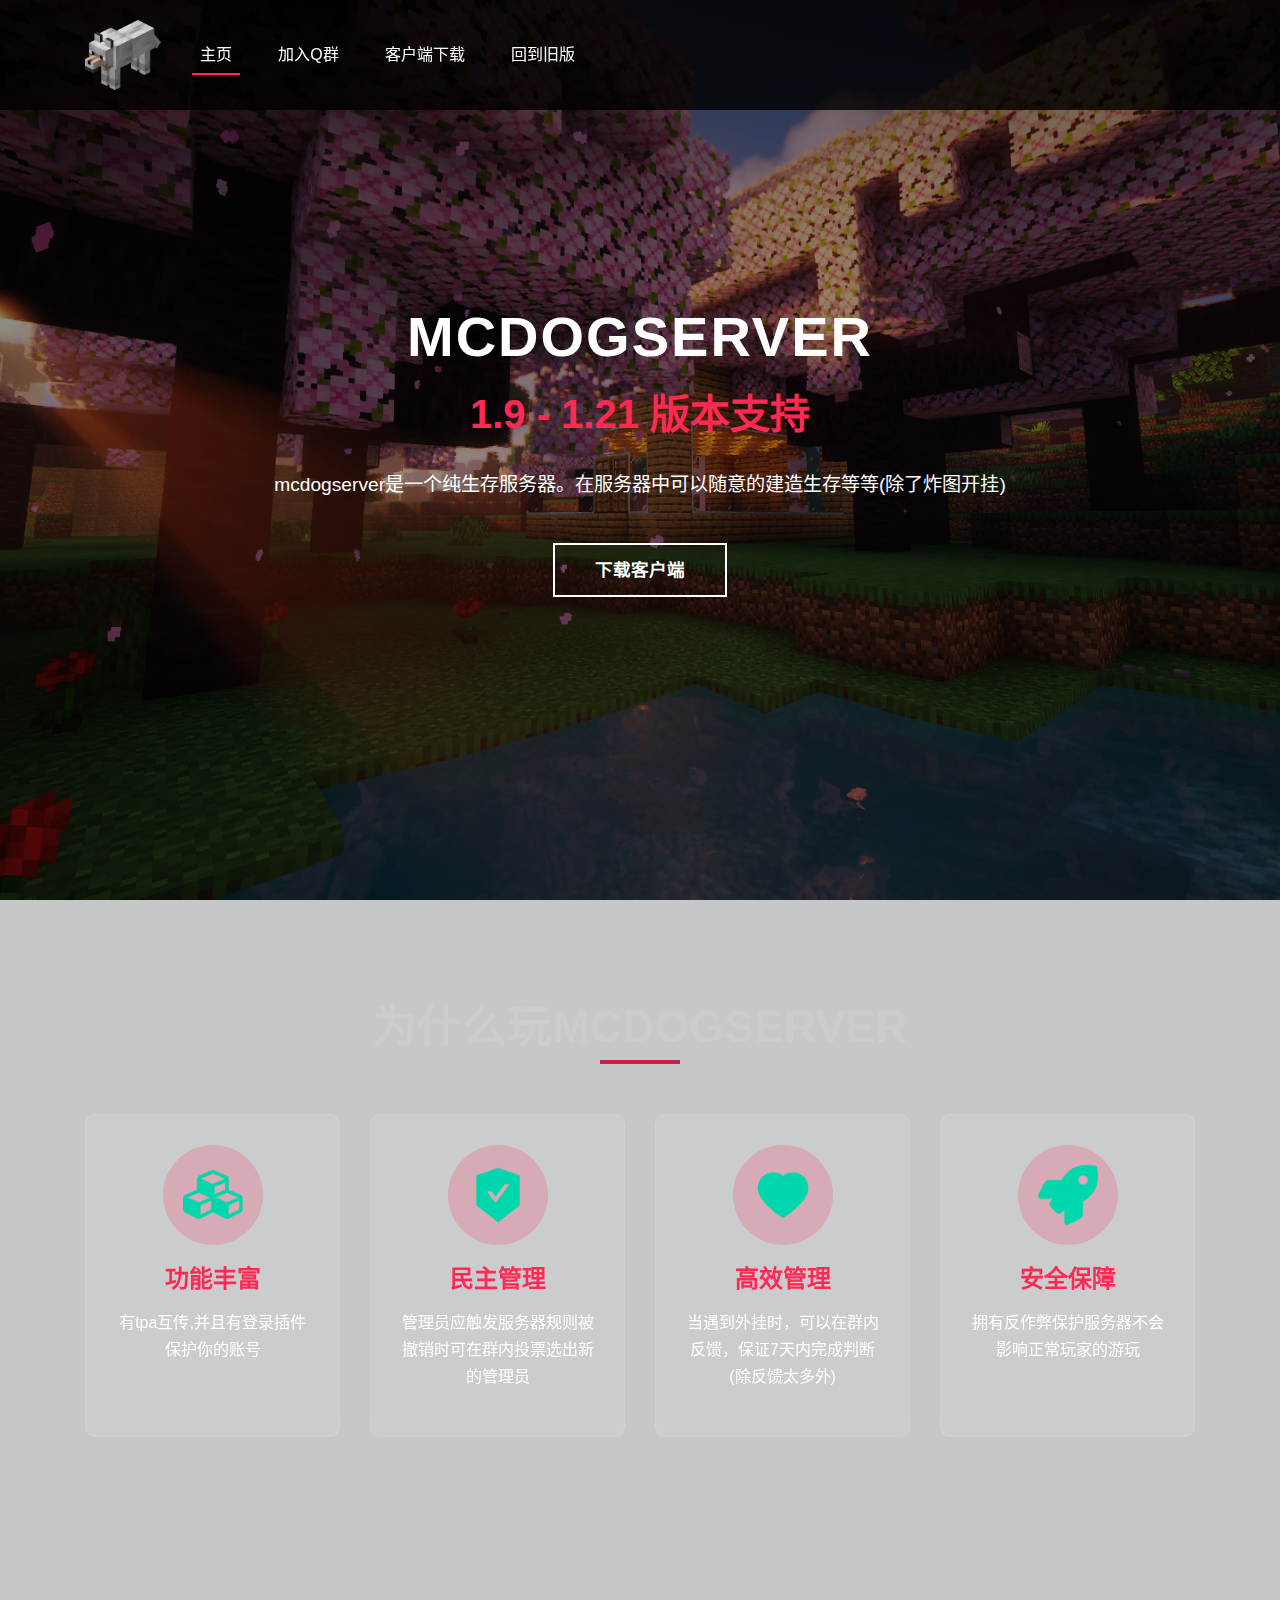
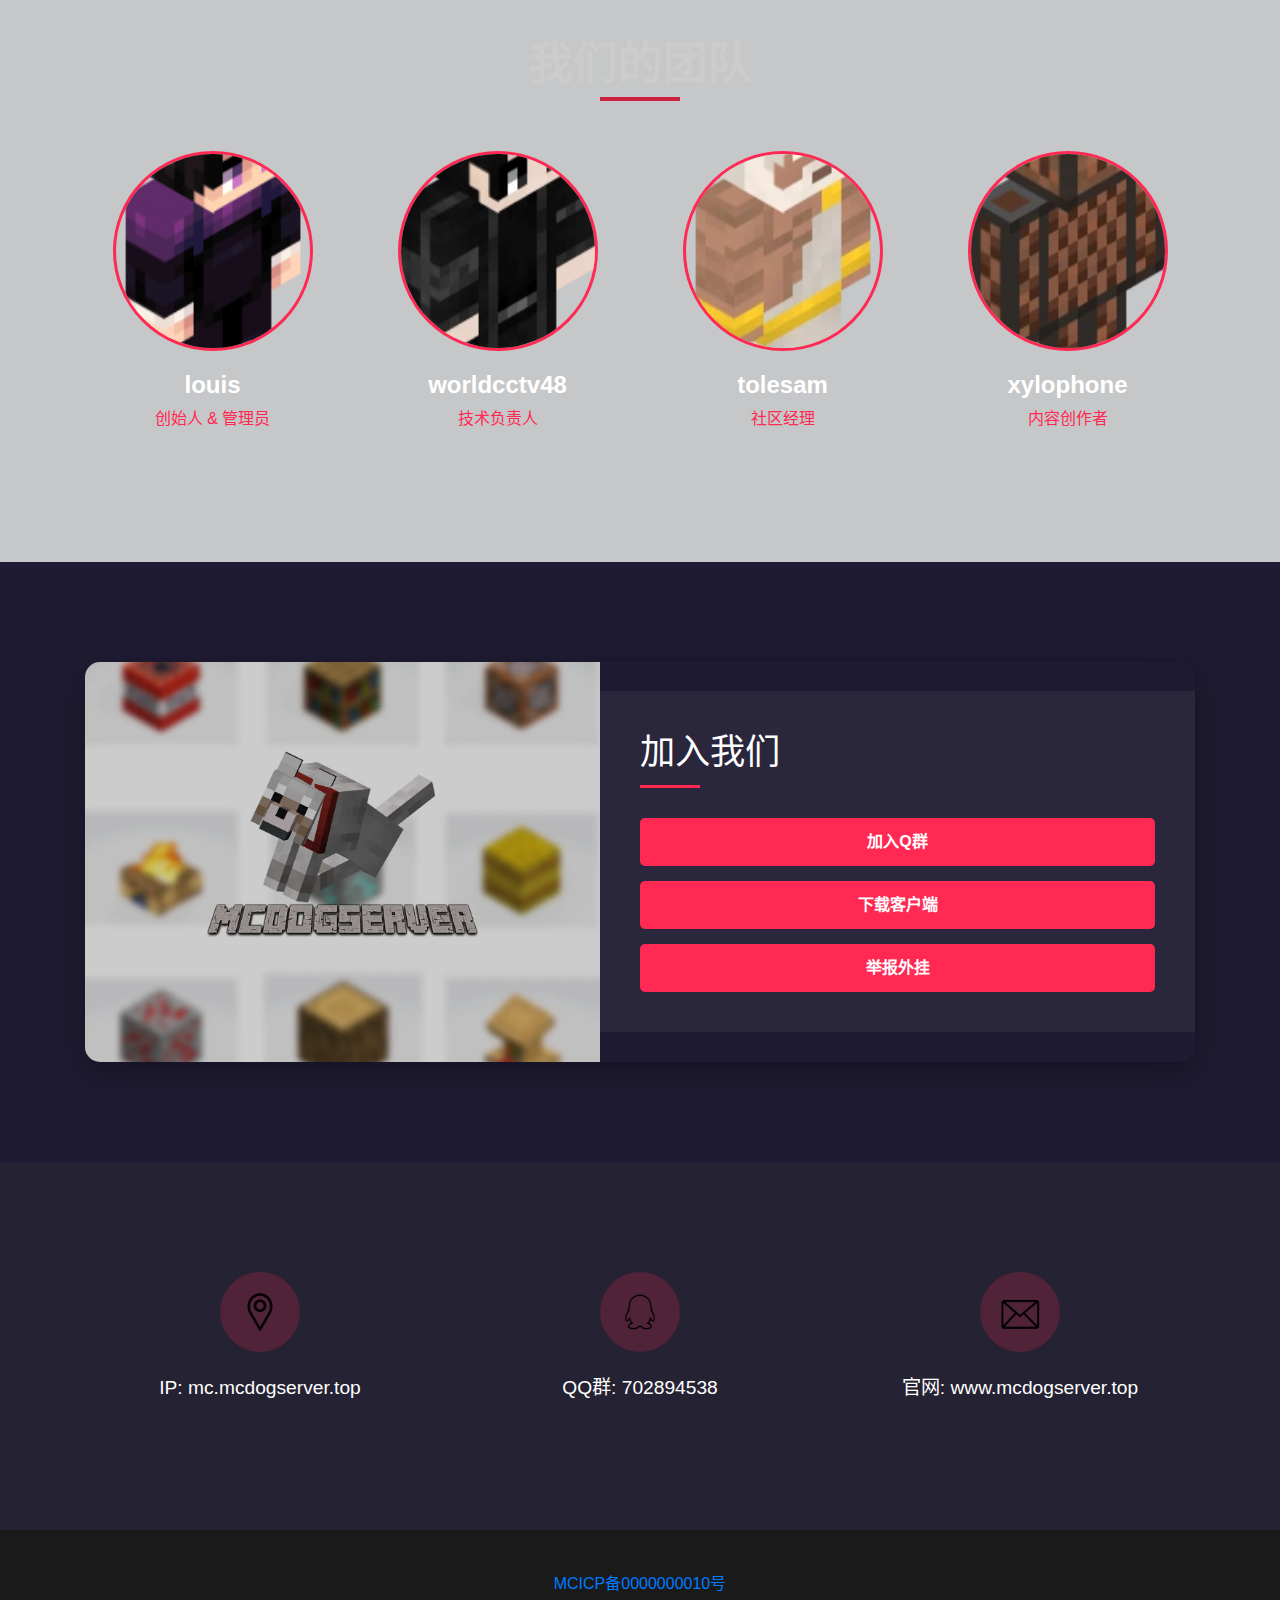
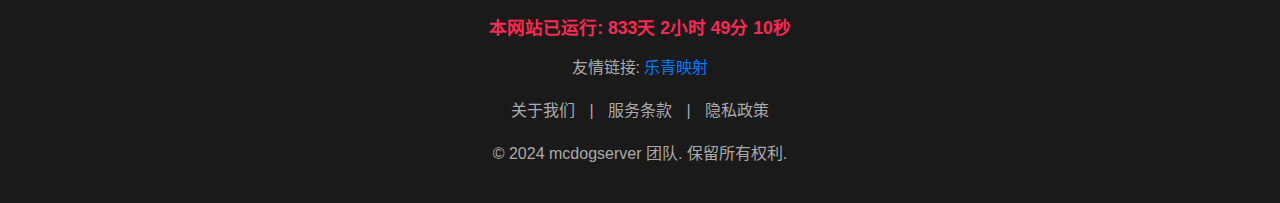
<file: index.html>
<!DOCTYPE html>
<html lang="zh-CN">
<head>
    <meta charset="UTF-8">
    <meta name="viewport" content="width=device-width, initial-scale=1.0">
    <title>mcdogserver团队 | mcdogserver</title>
    <link rel="shortcut icon" href="static/picture/icon.webp" loading="lazy">
    <meta name="google-adsense-account" content="ca-pub-1444555594148382">
    
    <!-- Bootstrap CSS -->
    <link href="static/css/bootstrap.css" rel="stylesheet">
    
    <!-- Font Awesome -->
    <link rel="stylesheet" href="static/css/all.min.css">
    
    <style>
        :root {
            --primary: #ff2953;
            --secondary: #27223f;
            --dark: #252233;
            --light: #f8f9fa;
        }
        
        body {
            font-family: 'Segoe UI', Tahoma, Geneva, Verdana, sans-serif;
            color: #333;
            background-color: var(--light);
            overflow-x: hidden;
        }
        
        /* 加载指示器 */
        .loading-overlay {
            position: fixed;
            top: 0;
            left: 0;
            width: 100%;
            height: 100%;
            background: rgba(0, 0, 0, 0.85);
            z-index: 9999;
            display: flex;
            flex-direction: column;
            justify-content: center;
            align-items: center;
            transition: opacity 0.5s ease, visibility 0.5s ease;
        }
        
        .loading-spinner {
            width: 60px;
            height: 60px;
            border: 5px solid rgba(255, 255, 255, 0.1);
            border-top: 5px solid var(--primary);
            border-radius: 50%;
            animation: spin 1s linear infinite;
            margin-bottom: 20px;
        }
        
        .loading-text {
            color: #fff;
            font-size: 1.2rem;
            font-weight: 500;
        }
        
        .loading-progress {
            width: 200px;
            height: 6px;
            background: rgba(255, 255, 255, 0.1);
            border-radius: 3px;
            margin-top: 20px;
            overflow: hidden;
        }
        
        .loading-progress-bar {
            height: 100%;
            background: var(--primary);
            width: 0%;
            transition: width 0.3s ease;
        }
        
        @keyframes spin {
            0% { transform: rotate(0deg); }
            100% { transform: rotate(360deg); }
        }
        
        /* 导航栏样式 */
        .navbar {
            background-color: rgba(0, 0, 0, 0.8);
            padding: 15px 0;
            transition: all 0.3s ease;
        }
        
        .navbar-brand img {
            height: 70px;
            width: auto;
            transition: all 0.3s ease;
        }
        
        .nav-link {
            color: #fff !important;
            font-weight: 500;
            margin: 0 15px;
            position: relative;
            transition: all 0.3s ease;
        }
        
        .nav-link:after {
            content: '';
            position: absolute;
            width: 0;
            height: 2px;
            bottom: 0;
            left: 0;
            background-color: var(--primary);
            transition: width 0.3s ease;
        }
        
        .nav-link:hover:after,
        .nav-link.active:after {
            width: 100%;
        }
        
        /* 移动端导航栏优化 */
        .navbar-toggler {
            border: none;
            padding: 0.25rem 0.5rem;
            z-index: 1000; /* 确保按钮在最上层 */
        }
        
        .navbar-toggler:focus {
            outline: none;
            box-shadow: 0 0 0 3px rgba(255, 41, 83, 0.5);
        }
        
        .navbar-toggler-icon {
            background-image: url("data:image/svg+xml,%3csvg xmlns='http://www.w3.org/2000/svg' viewBox='0 0 30 30'%3e%3cpath stroke='rgba%28255, 255, 255, 1%29' stroke-linecap='round' stroke-miterlimit='10' stroke-width='2' d='M4 7h22M4 15h22M4 23h22'/%3e%3c/svg%3e");
            width: 1.5em;
            height: 1.5em;
        }
        
        /* 移动端导航菜单样式 */
        @media (max-width: 992px) {
            .navbar-collapse {
                position: fixed;
                top: 0;
                left: 0;
                width: 100%;
                height: 100vh;
                background: rgba(0, 0, 0, 0.9);
                padding: 80px 20px 20px;
                z-index: 999;
                transform: translateX(-100%);
                transition: transform 0.3s ease-in-out;
            }
            
            .navbar-collapse.show {
                transform: translateX(0);
            }
            
            .navbar-nav {
                text-align: center;
            }
            
            .nav-item {
                margin: 15px 0;
            }
            
            .nav-link {
                font-size: 1.2rem;
                padding: 10px 0;
            }
            
            .close-menu-btn {
                position: absolute;
                top: 20px;
                right: 20px;
                color: white;
                font-size: 1.5rem;
                background: transparent;
                border: none;
                cursor: pointer;
            }
        }
        
        /* 英雄区域 - 已将遮罩调暗 */
        .hero-area {
            min-height: 100vh;
            background: linear-gradient(rgba(0, 0, 0, 0.3), rgba(0, 0, 0, 0.1));
            background-position: center;
            background-size: cover;
            background-attachment: fixed;
            background-repeat: no-repeat;
            display: flex;
            align-items: center;
            position: relative;
            color: #fff;
            /* 平滑过渡效果 */
            transition: background-image 1s ease-in-out;
        }
        
        .hero-content {
            text-align: center;
            max-width: 800px;
            margin: 0 auto;
            padding: 40px 20px;
            position: relative;
            z-index: 2;
        }
        
        .hero-content h1 {
            font-size: 3.5rem;
            font-weight: 800;
            margin-bottom: 20px;
            text-transform: uppercase;
            letter-spacing: 2px;
        }
        
        .hero-content h2 {
            font-size: 2.5rem;
            font-weight: 600;
            margin-bottom: 30px;
            color: var(--primary);
        }
        
        .hero-content p {
            font-size: 1.2rem;
            line-height: 1.8;
            margin-bottom: 40px;
        }
        
        .btn-hero {
            background: transparent;
            color: #fff;
            border: 2px solid #fff;
            padding: 12px 40px;
            font-size: 1.1rem;
            font-weight: 600;
            text-transform: uppercase;
            transition: all 0.3s ease;
            border-radius: 0;
        }
        
        .btn-hero:hover {
            background: #fff;
            color: #000;
            transform: translateY(-3px);
        }
        
        /* 功能区域 */
        .features-section {
            padding: 100px 0;
            background: linear-gradient(rgba(0, 0, 0, 0.8), rgba(0, 0, 0, 0.8));
            background-position: center;
            background-size: cover;
            background-attachment: fixed;
            background-repeat: no-repeat;
            color: #fff;
            transition: background-image 1s ease-in-out;
            position: relative;
        }
        
        .section-title {
            text-align: center;
            margin-bottom: 60px;
            position: relative;
        }
        
        .section-title h2 {
            font-size: 2.8rem;
            font-weight: 700;
            text-transform: uppercase;
            margin-bottom: 20px;
        }
        
        .section-title:after {
            content: '';
            width: 80px;
            height: 4px;
            background: var(--primary);
            position: absolute;
            bottom: -10px;
            left: 50%;
            transform: translateX(-50%);
        }
        
        .feature-card {
            background: rgba(255, 255, 255, 0.1);
            border-radius: 10px;
            padding: 30px;
            text-align: center;
            height: 100%;
            transition: all 0.3s ease;
            backdrop-filter: blur(10px);
            border: 1px solid rgba(255, 255, 255, 0.1);
            position: relative;
            z-index: 2;
        }
        
        .feature-card:hover {
            transform: translateY(-10px);
            box-shadow: 0 10px 20px rgba(0, 0, 0, 0.2);
        }
        
        .feature-icon {
            width: 100px;
            height: 100px;
            margin: 0 auto 20px;
            display: flex;
            align-items: center;
            justify-content: center;
            border-radius: 50%;
            background: rgba(255, 41, 83, 0.2);
        }
        
        .feature-icon img {
            max-width: 60px;
            filter: invert(1);
            transition: opacity 0.5s ease;
        }
        
        .feature-card h3 {
            font-size: 1.5rem;
            font-weight: 600;
            margin-bottom: 15px;
            color: var(--primary);
        }
        
        /* 团队区域 */
        .team-section {
            padding: 100px 0;
            background: linear-gradient(rgba(0, 0, 0, 0.8), rgba(0, 0, 0, 0.8));
            background-position: center;
            background-size: cover;
            background-attachment: fixed;
            background-repeat: no-repeat;
            color: #fff;
            transition: background-image 1s ease-in-out;
            position: relative;
        }
        
        .team-member {
            text-align: center;
            margin-bottom: 30px;
            position: relative;
            z-index: 2;
        }
        
        .member-img {
            width: 200px;
            height: 200px;
            margin: 0 auto 20px;
            border-radius: 50%;
            overflow: hidden;
            border: 3px solid var(--primary);
            position: relative;
            transition: all 0.3s ease;
        }
        
        .member-img img {
            width: 100%;
            height: 100%;
            object-fit: cover;
            transition: all 0.3s ease;
        }
        
        .member-img:hover {
            transform: scale(1.05);
        }
        
        .member-img:hover img {
            transform: scale(1.1);
        }
        
        .member-name {
            font-size: 1.5rem;
            font-weight: 600;
            margin-bottom: 5px;
        }
        
        .member-role {
            color: var(--primary);
            font-weight: 500;
        }
        
        /* 联系区域 */
        .contact-section {
            padding: 100px 0;
            background-color: var(--secondary);
            color: #fff;
            position: relative;
        }
        
        .contact-container {
            display: flex;
            flex-wrap: wrap;
            align-items: center;
            border-radius: 15px;
            overflow: hidden;
            box-shadow: 0 10px 30px rgba(0, 0, 0, 0.3);
        }
        
        .contact-img {
            flex: 1;
            min-height: 400px;
            background-color: #333; /* 图片加载前的占位颜色 */
            background-position: center;
            background-size: cover;
            background-repeat: no-repeat;
            transition: background-image 1s ease-in-out;
        }
        
        .contact-form {
            flex: 1;
            padding: 40px;
            background: rgba(255, 255, 255, 0.05);
            position: relative;
            z-index: 2;
        }
        
        .contact-form h2 {
            font-size: 2.2rem;
            margin-bottom: 30px;
            position: relative;
            padding-bottom: 15px;
        }
        
        .contact-form h2:after {
            content: '';
            position: absolute;
            bottom: 0;
            left: 0;
            width: 60px;
            height: 3px;
            background: var(--primary);
        }
        
        .contact-buttons {
            display: flex;
            flex-direction: column;
            gap: 15px;
        }
        
        .btn-contact {
            padding: 12px 25px;
            background: var(--primary);
            color: #fff;
            border: none;
            font-weight: 600;
            text-transform: uppercase;
            transition: all 0.3s ease;
            text-align: center;
            border-radius: 5px;
        }
        
        .btn-contact:hover {
            background: #e01a43;
            transform: translateY(-3px);
        }
        
        /* 信息区域 */
        .info-section {
            padding: 80px 0;
            background-color: var(--dark);
            color: #fff;
            position: relative;
        }
        
        .info-item {
            text-align: center;
            padding: 30px 20px;
            transition: all 0.3s ease;
            position: relative;
            z-index: 2;
        }
        
        .info-item:hover {
            transform: translateY(-10px);
        }
        
        .info-icon {
            width: 80px;
            height: 80px;
            margin: 0 auto 20px;
            display: flex;
            align-items: center;
            justify-content: center;
            border-radius: 50%;
            background: rgba(255, 41, 83, 0.2);
        }
        
        .info-icon img {
            max-width: 40px;
            filter: invert(1);
            transition: opacity 0.5s ease;
        }
        
        .info-text {
            font-size: 1.2rem;
        }
        
        /* 页脚 */
        .footer {
            background-color: #1a1a1a;
            color: #aaa;
            padding: 40px 0 20px;
            position: relative;
            z-index: 2;
        }
        
        .runtime {
            font-size: 1.1rem;
            margin: 10px 0;
            color: var(--primary);
            font-weight: 600;
        }
        
        .footer-links a {
            color: #aaa;
            margin: 0 10px;
            transition: all 0.3s ease;
        }
        
        .footer-links a:hover {
            color: var(--primary);
            text-decoration: none;
        }
        
        /* 响应式设计 */
        @media (max-width: 992px) {
            .hero-content h1 {
                font-size: 2.8rem;
            }
            .hero-content h2 { font-size: 2rem; }
            .contact-container { flex-direction: column; }
            .contact-img { min-height: 300px; width: 100%; }
        }
        
        @media (max-width: 768px) {
            .hero-content h1 { font-size: 2.2rem; }
            .section-title h2 { font-size: 2.2rem; }
            .feature-card { margin-bottom: 30px; }
            .member-img { width: 180px; height: 180px; }
        }
        
        /* 动画效果 */
        @keyframes fadeInUp {
            from { opacity: 0; transform: translateY(30px); }
            to { opacity: 1; transform: translateY(0); }
        }
        
        .animate { animation: fadeInUp 0.8s ease forwards; }
        .delay-1 { animation-delay: 0.2s; }
        .delay-2 { animation-delay: 0.4s; }
        .delay-3 { animation-delay: 0.6s; }
        .delay-4 { animation-delay: 0.8s; }
        
        /* 图片加载优化 */
        .image-placeholder {
            position: absolute;
            top: 0;
            left: 0;
            width: 100%;
            height: 100%;
            background-color: rgba(0, 0, 0, 0.2);
            z-index: 1;
        }
        
        .img-loaded {
            opacity: 1 !important;
        }
    </style>
</head>
<body>
    <!-- 加载覆盖层 -->
    <div class="loading-overlay" id="loadingOverlay">
        <div class="loading-spinner"></div>
        <div class="loading-text">正在加载资源...</div>
        <div class="loading-progress">
            <div class="loading-progress-bar" id="loadingProgress"></div>
        </div>
    </div>

    <!-- 导航栏 -->
    <nav class="navbar navbar-expand-lg navbar-dark fixed-top">
        <div class="container">
            <a class="navbar-brand" href="#">
                <img src="static/picture/icon.webp" alt="mcdogserver logo" id="logo">
            </a>
            <button class="navbar-toggler" type="button" data-bs-toggle="collapse" data-bs-target="#navbarNav" aria-controls="navbarNav" aria-expanded="false" aria-label="Toggle navigation">
                <span class="navbar-toggler-icon"></span>
            </button>
            <div class="collapse navbar-collapse" id="navbarNav">
                <button class="close-menu-btn d-lg-none" id="closeMenuBtn">✕</button>
                <ul class="navbar-nav ms-auto">
                    <li class="nav-item"><a class="nav-link active" href="#">主页</a></li>
                    <li class="nav-item"><a class="nav-link" href="https://qm.qq.com/cgi-bin/qm/qr?_wv=1027&k=4BOH3Fg3Fjub6Sh7TKn-vsKkg2eyQjl_&authKey=HhWMVOFFvsxz9dDbNEfDPtyUvS%2BZ6E%2FiCSpZ7JLfsY2SBQe8eVToud%2FS3Eaz9lRW&noverify=0&group_code=702894538">加入Q群</a></li>
                    <li class="nav-item"><a class="nav-link" href="https://b2.mcdogserver.top/mc%E5%AE%A2%E6%88%B7%E7%AB%AF.7z">客户端下载</a></li>
                    <li class="nav-item"><a class="nav-link" href="old_index.html">回到旧版</a></li>
                </ul>
            </div>
        </div>
    </nav>

    <!-- 英雄区域 -->
    <section class="hero-area lazy-bg" data-bg="static/image/hero-bg.webp">
        <div class="image-placeholder"></div>
        <div class="container">
            <div class="hero-content">
                <h1 class="animate">mcdogserver</h1>
                <h2 class="animate delay-1">1.9 - 1.21 版本支持</h2>
                <p class="animate delay-2">mcdogserver是一个纯生存服务器。在服务器中可以随意的建造生存等等(除了炸图开挂)</p>
                <a href="https://easylink.cc/j673hk" class="btn btn-hero animate delay-3">下载客户端</a>
            </div>
        </div>
    </section>

    <!-- 功能区域 -->
    <section class="features-section lazy-bg" data-bg="static/image/1.webp">
        <div class="image-placeholder"></div>
        <div class="container">
            <div class="section-title animate">
                <h2>为什么玩mcdogserver</h2>
            </div>
            <div class="row">
                <div class="col-lg-3 col-md-6 animate delay-1">
                    <div class="feature-card">
                        <div class="feature-icon"><img src="static/picture/u-1.webp" alt="功能图标" class="feature-img"></div>
                        <h3>功能丰富</h3>
                        <p>有tpa互传,并且有登录插件保护你的账号</p>
                    </div>
                </div>
                <div class="col-lg-3 col-md-6 animate delay-2">
                    <div class="feature-card">
                        <div class="feature-icon"><img src="static/picture/u-4.webp" alt="民主图标" class="feature-img"></div>
                        <h3>民主管理</h3>
                        <p>管理员应触发服务器规则被撤销时可在群内投票选出新的管理员</p>
                    </div>
                </div>
                <div class="col-lg-3 col-md-6 animate delay-3">
                    <div class="feature-card">
                        <div class="feature-icon"><img src="static/picture/u-2.webp" alt="管理图标" class="feature-img"></div>
                        <h3>高效管理</h3>
                        <p>当遇到外挂时，可以在群内反馈，保证7天内完成判断(除反馈太多外)</p>
                    </div>
                </div>
                <div class="col-lg-3 col-md-6 animate delay-4">
                    <div class="feature-card">
                        <div class="feature-icon"><img src="static/picture/u-3.webp" alt="安全图标" class="feature-img"></div>
                        <h3>安全保障</h3>
                        <p>拥有反作弊保护服务器不会影响正常玩家的游玩</p>
                    </div>
                </div>
            </div>
        </div>
    </section>

    <!-- 团队区域 -->
    <section class="team-section lazy-bg" data-bg="static/image/1.webp">
        <div class="image-placeholder"></div>
        <div class="container">
            <div class="section-title animate">
                <h2>我们的团队</h2>
            </div>
            <div class="row">
                <div class="col-lg-3 col-md-6 animate delay-1">
                    <div class="team-member">
                        <div class="member-img">
                            <img src="static/picture/louis.webp" alt="louis" class="member-img-item">
                        </div>
                        <h3 class="member-name">louis</h3>
                        <p class="member-role">创始人 & 管理员</p>
                    </div>
                </div>
                <div class="col-lg-3 col-md-6 animate delay-2">
                    <div class="team-member">
                        <div class="member-img">
                            <img src="static/picture/worldcctv48.webp" alt="worldcctv48" class="member-img-item">
                        </div>
                        <h3 class="member-name">worldcctv48</h3>
                        <p class="member-role">技术负责人</p>
                    </div>
                </div>
                <div class="col-lg-3 col-md-6 animate delay-3">
                    <div class="team-member">
                        <div class="member-img">
                            <img src="static/picture/tolesam.webp" alt="tolesam" class="member-img-item">
                        </div>
                        <h3 class="member-name">tolesam</h3>
                        <p class="member-role">社区经理</p>
                    </div>
                </div>
                <div class="col-lg-3 col-md-6 animate delay-4">
                    <div class="team-member">
                        <div class="member-img">
                            <img src="static/picture/xylophone.webp" alt="xylophone" class="member-img-item">
                        </div>
                        <h3 class="member-name">xylophone</h3>
                        <p class="member-role">内容创作者</p>
                    </div>
                </div>
            </div>
        </div>
    </section>

    <!-- 联系区域 -->
    <section class="contact-section">
        <div class="container">
            <div class="contact-container">
                <div class="contact-img lazy-bg" data-bg="static/picture/contact-img.webp">
                    <div class="image-placeholder"></div>
                </div>
                <div class="contact-form">
                    <h2>加入我们</h2>
                    <div class="contact-buttons">
                        <a href="https://qm.qq.com/cgi-bin/qm/qr?_wv=1027&k=4BOH3Fg3Fjub6Sh7TKn-vsKkg2eyQjl_&authKey=HhWMVOFFvsxz9dDbNEfDPtyUvS%2BZ6E%2FiCSpZ7JLfsY2SBQe8eVToud%2FS3Eaz9lRW&noverify=0&group_code=702894538" class="btn-contact" target="_blank">加入Q群</a>
                        <a href="https://easylink.cc/j673hk" class="btn-contact" target="_blank">下载客户端</a>
                        <a href="https://qm.qq.com/cgi-bin/qm/qr?_wv=1027&k=4BOH3Fg3Fjub6Sh7TKn-vsKkg2eyQjl_&authKey=HhWMVOFFvsxz9dDbNEfDPtyUvS%2BZ6E%2FiCSpZ7JLfsY2SBQe8eVToud%2FS3Eaz9lRW&noverify=0&group_code=702894538" class="btn-contact" target="_blank">举报外挂</a>
                    </div>
                </div>
            </div>
        </div>
    </section>

    <!-- 信息区域 -->
    <section class="info-section">
        <div class="container">
            <div class="row">
                <div class="col-md-4">
                    <div class="info-item">
                        <div class="info-icon"><img src="static/picture/location-white.webp" alt="位置图标" class="info-img"></div>
                        <p class="info-text">IP: mc.mcdogserver.top</p>
                    </div>
                </div>
                <div class="col-md-4">
                    <div class="info-item">
                        <div class="info-icon"><img src="static/picture/telephone-white.webp" alt="电话图标" class="info-img"></div>
                        <p class="info-text">QQ群: 702894538</p>
                    </div>
                </div>
                <div class="col-md-4">
                    <div class="info-item">
                        <div class="info-icon"><img src="static/picture/envelope-white.webp" alt="信封图标" class="info-img"></div>
                        <p class="info-text">官网: www.mcdogserver.top</p>
                    </div>
                </div>
            </div>
        </div>
    </section>

    <!-- 页脚 -->
    <footer class="footer">
        <div class="container text-center">
            <p><a href="https://icp.mcsite.cc/mc/0000000010.html" title="MCICP备0000000010号" target="_blank">MCICP备0000000010号</a></p>
            <p class="runtime" id="runtime">本网站已运行: 0天 0小时 0分 0秒</p>
            <p>友情链接: <a href="https://www.locyanfrp.cn/" target="_blank" rel="noreferrer noopener">乐青映射</a></p>
            <p class="footer-links"><a href="#">关于我们</a> | <a href="#">服务条款</a> | <a href="#">隐私政策</a></p>
            <p>&copy; 2024 mcdogserver 团队. 保留所有权利.</p>
        </div>
    </footer>

    <!-- Bootstrap JS -->
    <script src="static/js/bootstrap.bundle.min.js"></script>
    
    <script>
        document.addEventListener('DOMContentLoaded', function() {
            // 获取加载指示器元素
            const loadingOverlay = document.getElementById('loadingOverlay');
            const loadingProgress = document.getElementById('loadingProgress');
            
            // 获取所有图片元素
            const images = document.querySelectorAll('img');
            const lazyBackgrounds = document.querySelectorAll('.lazy-bg');
            
            // 计算总资源数
            const totalResources = images.length + lazyBackgrounds.length;
            let loadedResources = 0;
            
            // 更新进度条
            function updateProgress() {
                const progress = Math.round((loadedResources / totalResources) * 100);
                loadingProgress.style.width = `${progress}%`;
                
                // 所有资源加载完成后隐藏加载指示器
                if (loadedResources >= totalResources) {
                    setTimeout(() => {
                        loadingOverlay.style.opacity = '0';
                        loadingOverlay.style.visibility = 'hidden';
                    }, 500);
                }
            }
            
            // 图片加载完成处理
            function handleImageLoad() {
                this.classList.add('img-loaded');
                loadedResources++;
                updateProgress();
            }
            
            // 背景图片加载完成处理
            function handleBackgroundLoad() {
                this.classList.add('img-loaded');
                loadedResources++;
                updateProgress();
            }
            
            // 预加载所有图片
            images.forEach(img => {
                // 如果图片已经缓存，立即触发加载完成
                if (img.complete) {
                    handleImageLoad.call(img);
                } else {
                    img.addEventListener('load', handleImageLoad);
                    img.addEventListener('error', handleImageLoad); // 即使出错也视为加载完成
                }
            });
            
            // 预加载所有背景图片
            lazyBackgrounds.forEach(lazyElement => {
                const imageUrl = lazyElement.dataset.bg;
                if (!imageUrl) {
                    loadedResources++;
                    updateProgress();
                    return;
                }
                
                const img = new Image();
                img.onload = function() {
                    const existingStyle = getComputedStyle(lazyElement);
                    const existingBgImage = existingStyle.backgroundImage;
                    
                    if (existingBgImage && existingBgImage !== 'none') {
                        lazyElement.style.backgroundImage = `${existingBgImage}, url('${imageUrl}')`;
                    } else {
                        lazyElement.style.backgroundImage = `url('${imageUrl}')`;
                    }
                    
                    handleBackgroundLoad.call(lazyElement);
                };
                img.onerror = handleBackgroundLoad.bind(lazyElement);
                img.src = imageUrl;
            });
            
            // 网站运行时间计算
            function updateRuntime() {
                const startDate = new Date('2024-04-14T00:00:00');
                const now = new Date();
                const diff = now - startDate;
                const days = Math.floor(diff / (1000*60*60*24));
                const hours = Math.floor((diff % (1000*60*60*24)) / (1000*60*60));
                const minutes = Math.floor((diff % (1000*60*60)) / (1000*60));
                const seconds = Math.floor((diff % (1000*60)) / 1000);
                document.getElementById('runtime').textContent = `本网站已运行: ${days}天 ${hours}小时 ${minutes}分 ${seconds}秒`;
            }
            updateRuntime();
            setInterval(updateRuntime, 1000);
            
            // 滚动淡入动画
            const animateElements = document.querySelectorAll('.animate');
            if ('IntersectionObserver' in window) {
                const observer = new IntersectionObserver((entries) => {
                    entries.forEach(entry => {
                        if (entry.isIntersecting) {
                            entry.target.classList.add('fadeInUp');
                            observer.unobserve(entry.target);
                        }
                    });
                }, { threshold: 0.1 });
                animateElements.forEach(el => { observer.observe(el); });
            }

            // 导航栏滚动效果
            window.addEventListener('scroll', function() {
                const navbar = document.querySelector('.navbar');
                if (window.scrollY > 50) {
                    navbar.style.padding = '10px 0';
                    navbar.style.background = 'rgba(0, 0, 0, 0.9)';
                    document.querySelector('.navbar-brand img').style.height = '50px';
                } else {
                    navbar.style.padding = '15px 0';
                    navbar.style.background = 'rgba(0, 0, 0, 0.8)';
                    document.querySelector('.navbar-brand img').style.height = '70px';
                }
            });
            
            // 修复移动端导航栏折叠问题
            const navbarToggler = document.querySelector('.navbar-toggler');
            const closeMenuBtn = document.getElementById('closeMenuBtn');
            const navbarCollapse = document.getElementById('navbarNav');
            
            // 添加手动切换功能
            navbarToggler.addEventListener('click', function() {
                navbarCollapse.classList.toggle('show');
            });
            
            // 添加关闭按钮功能
            closeMenuBtn.addEventListener('click', function() {
                navbarCollapse.classList.remove('show');
            });
            
            // 点击导航链接时关闭菜单
            const navLinks = document.querySelectorAll('.nav-link');
            navLinks.forEach(link => {
                link.addEventListener('click', function() {
                    if (window.innerWidth < 992) {
                        navbarCollapse.classList.remove('show');
                    }
                });
            });
        });
    </script>
</body>
</html>
</file>
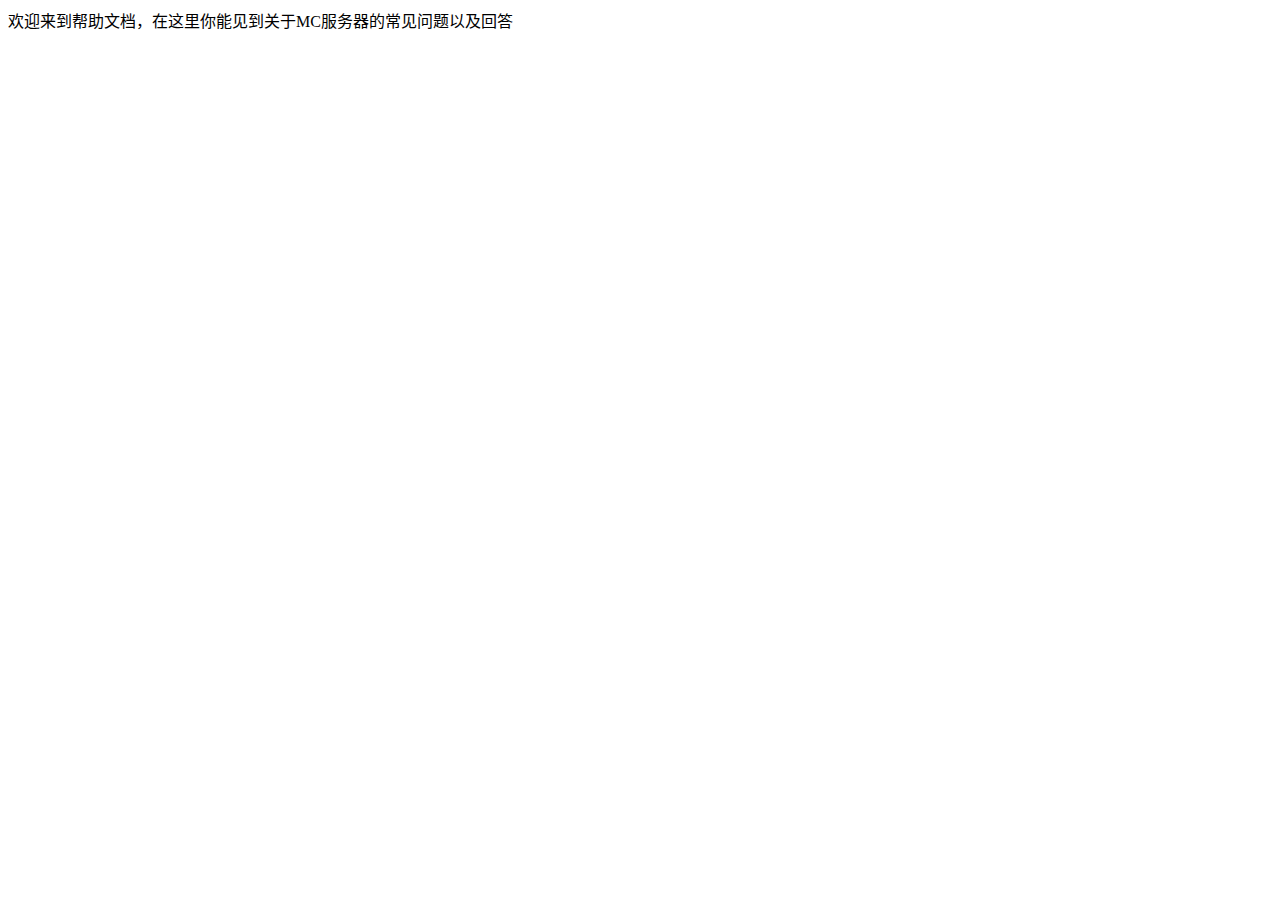
<file: help.html>
<html lang="zh-CN">
<head>
	
	<meta charset="UTF-8">
	<meta name="viewport" content="width=device-width, initial-scale=1, maximum-scale=5, viewport-fit=cover">
	
	<link rel="shortcut icon" href="https://photo.mcdogserver.top/file/da99dbba5e323df82c120.png"> 
	<title>mcdogserver帮助文档</title>
	</h1>欢迎来到帮助文档，在这里你能见到关于MC服务器的常见问题以及回答</h1>
</file>
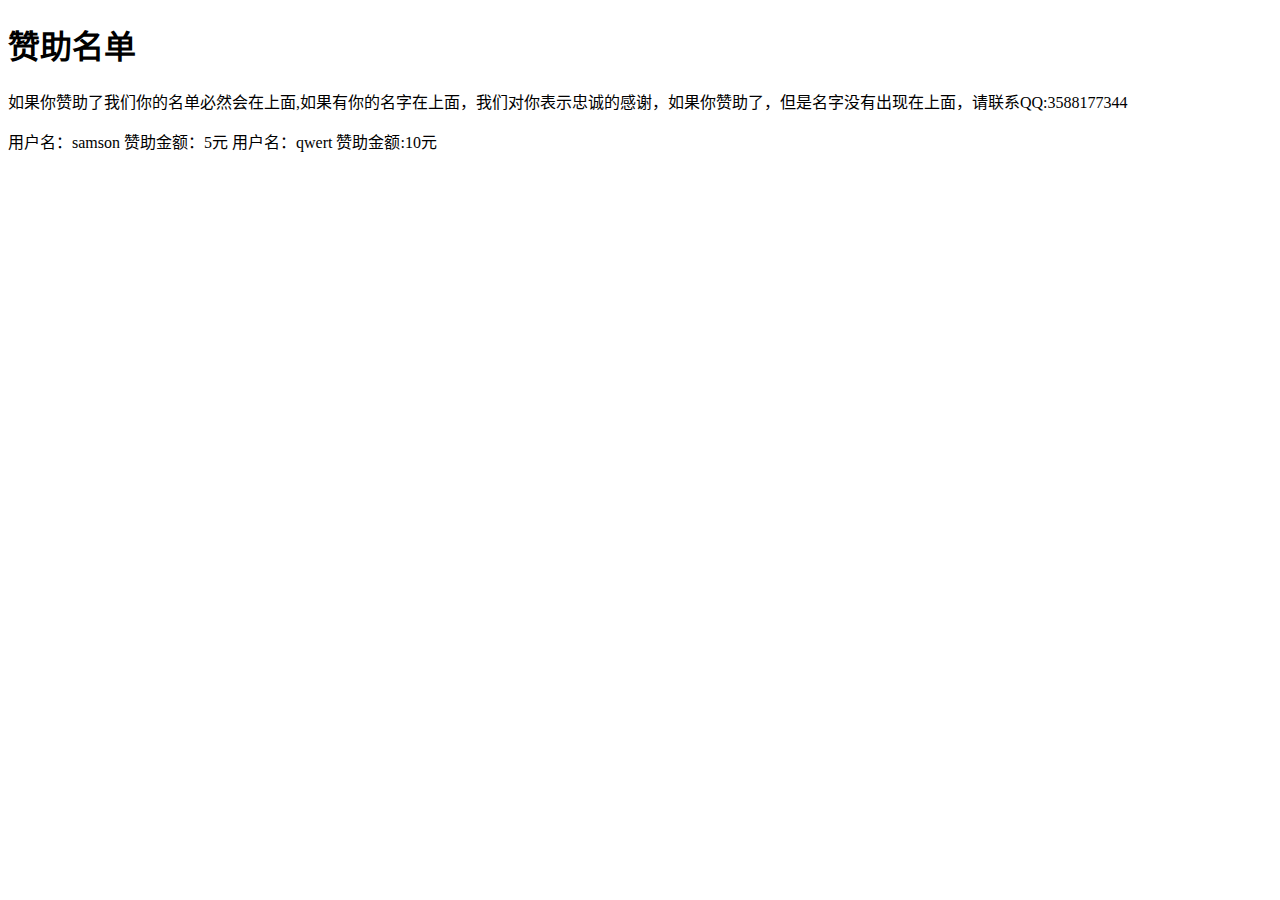
<file: list.html>
<!DOCTYPE html>  
<html lang="zh-CN">  
<head>  
  <meta charset="UTF-8">  
  <meta name="viewport" content="width=device-width, initial-scale=1.0">
<link rel="shortcut icon" href="https://photo.mcdogserver.top/file/da99dbba5e323df82c120.png">
<title>mcdogserver团队的感谢名单</title>
<h1>赞助名单</h1>
</h2>如果你赞助了我们你的名单必然会在上面,如果有你的名字在上面，我们对你表示忠诚的感谢，如果你赞助了，但是名字没有出现在上面，请联系QQ:3588177344</h2>
</p>用户名：samson 赞助金额：5元 用户名：qwert 赞助金额:10元</p>
</file>
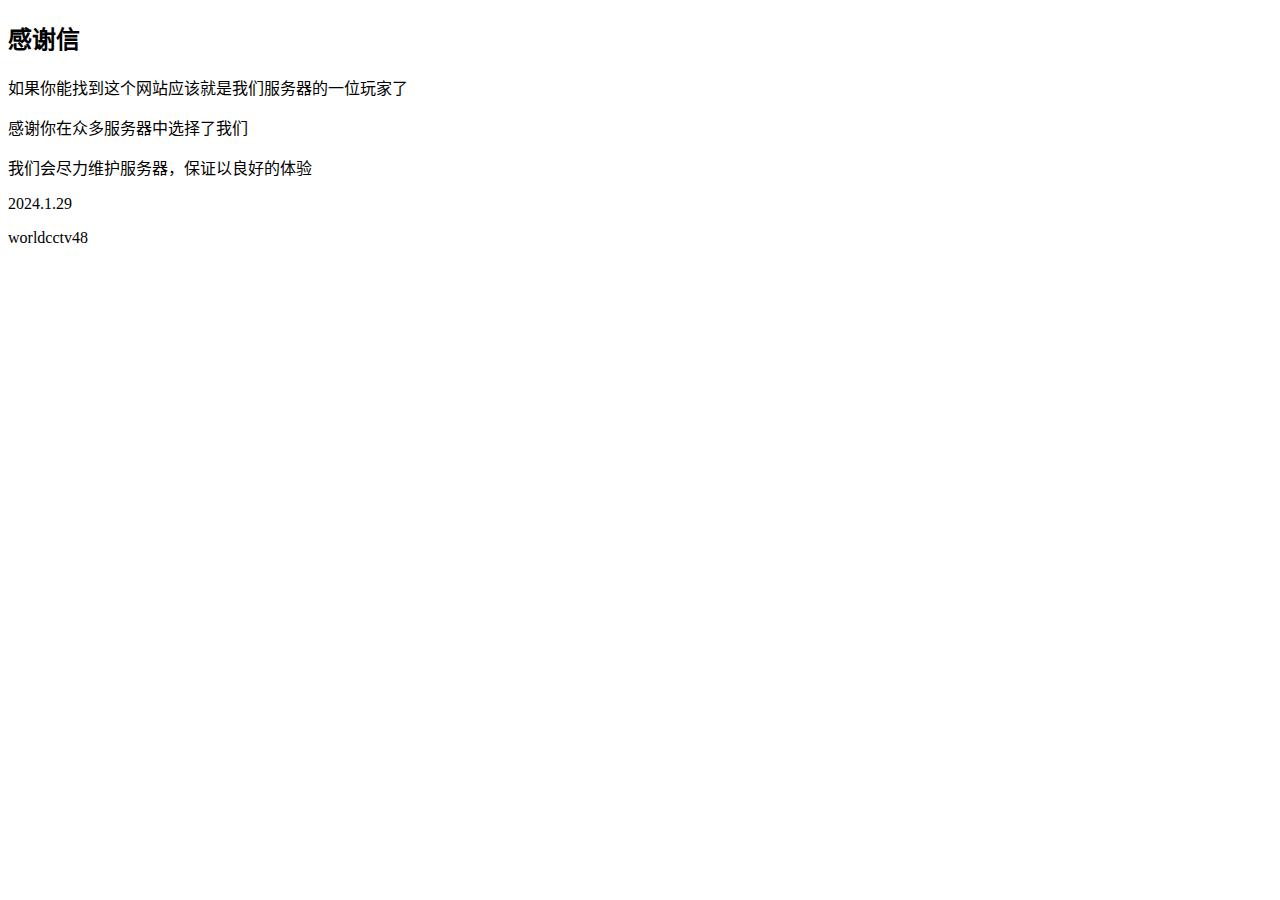
<file: thank.html>
<!DOCTYPE html>  
<html lang="zh-CN">  
<head>  
  <meta charset="UTF-8">  
  <meta name="viewport" content="width=device-width, initial-scale=1.0">
<link rel="shortcut icon" href="https://photo.mcdogserver.top/file/da99dbba5e323df82c120.png">
<title>mcdogserver团队的感谢信</title>
<h2 class="wp-block-heading">感谢信</h2>
    </p>如果你能找到这个网站应该就是我们服务器的一位玩家了</p>
    </p>感谢你在众多服务器中选择了我们</p>
</p>我们会尽力维护服务器，保证以良好的体验</p>
                                                  </p>2024.1.29</p>
                                                    </p>worldcctv48</p>
</file>
